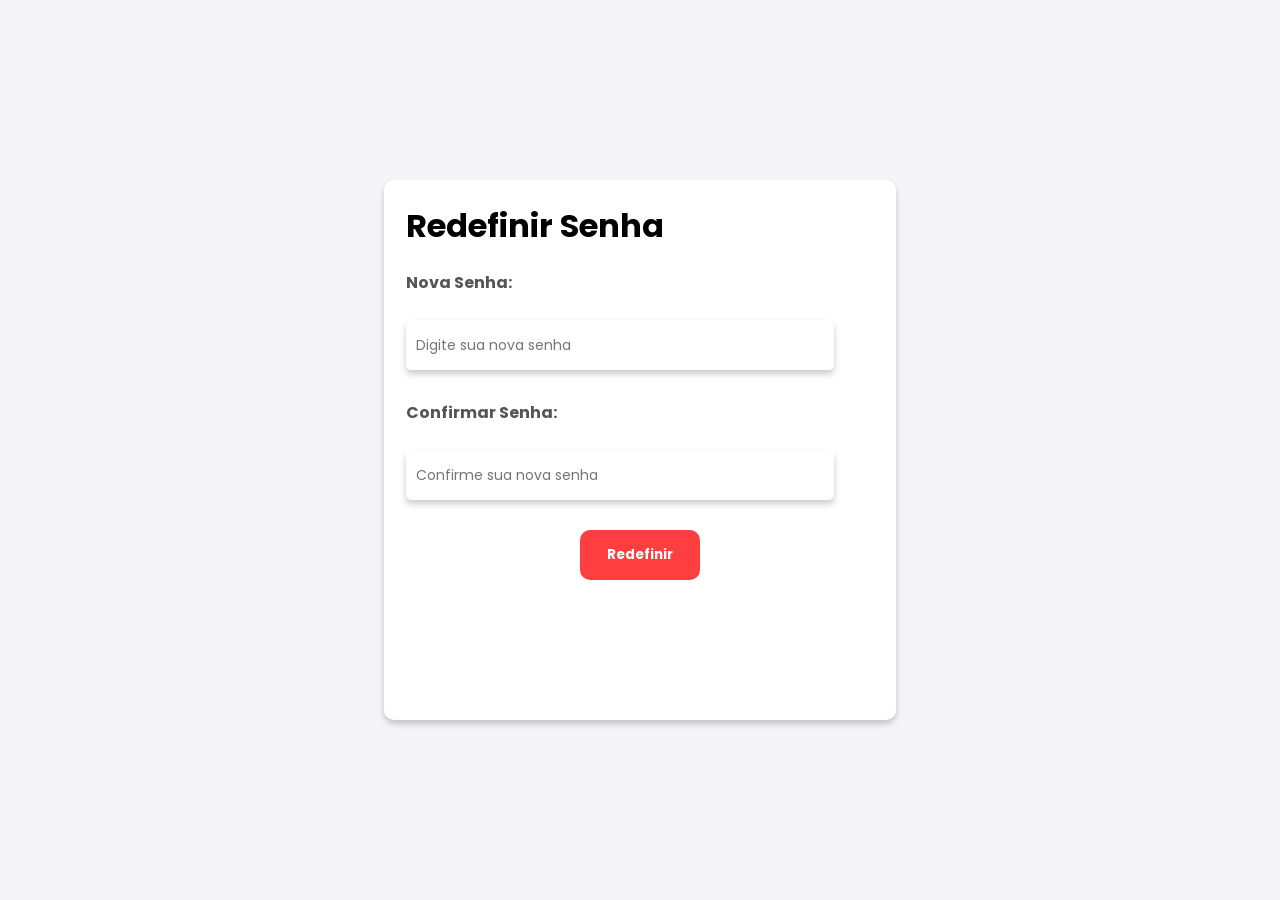
<file: redefinirSenha/index.html>
<!DOCTYPE html>
<html lang="pt-br">
<head>
    <meta charset="UTF-8">
    <meta name="viewport" content="width=device-width, initial-scale=1.0">
    <title>Redefinir Senha</title>
    <link rel="stylesheet" href="style.css">
</head>
<body>
    
    <form id="resetPasswordForm">
        <h1>Redefinir Senha</h1>
        <input type="hidden" id="token" value="">
        <label for="novaSenha">Nova Senha:</label>
        <input type="password" id="novaSenha" placeholder="Digite sua nova senha">
        <label for="confirmarSenha">Confirmar Senha:</label>
        <input type="password" id="confirmarSenha" placeholder="Confirme sua nova senha">
        <button type="button" onclick="redefinirSenha()">Redefinir</button>
    </form>

    <script>
        async function redefinirSenha() {
            const token = new URLSearchParams(window.location.search).get('token');
            const novaSenha = document.getElementById("novaSenha").value.trim();
            const confirmarSenha = document.getElementById("confirmarSenha").value.trim();

            if (!novaSenha || !confirmarSenha) {
                alert("Preencha todos os campos.");
                return;
            }

            if (novaSenha !== confirmarSenha) {
                alert("As senhas não coincidem.");
                return;
            }

            try {
                const response = await fetch('http://localhost:3000/redefinir-senha', {
                    method: 'POST',
                    headers: { 'Content-Type': 'application/json' },
                    body: JSON.stringify({ token, novaSenha }),
                });

                const result = await response.json();

                if (response.ok) {
                    alert("Senha redefinida com sucesso!");
                    window.location.href = "index.html";
                } else {
                    alert(result.error || "Erro ao redefinir a senha.");
                }
            } catch (error) {
                console.error("Erro ao conectar com o servidor:", error);
                alert("Erro ao conectar com o servidor.");
            }
        }
    </script>
</body>
</html>
</file>
<file: redefinirSenha/style.css>
@import url('https://fonts.googleapis.com/css2?family=Poppins:ital,wght@0,100;0,200;0,300;0,400;0,500;0,600;0,700;0,800;0,900;1,100;1,200;1,300;1,400;1,500;1,600;1,700;1,800;1,900&display=swap');

* {
    font-family: "Poppins", sans-serif;
    margin: 0;
    padding: 0;
    box-sizing: border-box;
}

/* ===================== Estilo do Body ===================== */
body {
    background-color: #f5f5f7;
    display: flex;
    justify-content: center;
    align-items: center;
    flex-direction: column;
    height: 100vh;
}

/* ===================== Estilo do Reset Password ===================== */

#resetPasswordForm {
    display: flex;
    flex-direction: column;
    background-color: white;
    padding: 20px;
    border-radius: 10px;
    transition: all 0.5s ease;
    box-shadow: 0 4px 6px rgba(0, 0, 0, 0.2);
    width: 40%;
    height: 60%;
    gap: 20px;
    border: 2px solid transparent;
}

#resetPasswordForm:hover {
    border: 2px solid red;
}

#reset-password {
    display: flex;
    flex-direction: row;
    background-color: white;
    padding: 20px;
    border-radius: 10px;
    transition: all 0.5s ease;
    box-shadow: 0 4px 6px rgba(0, 0, 0, 0.2);
    width: 80%;
    height: 75%;
    gap: 20px;
    border: 2px solid transparent;
}

#reset-password:hover {
    border: 2px solid red;
}

#header h1 {
    display: flex;
    justify-content: center;
    align-items: center;
    font-size: 20px;
    margin-bottom: 20px;
    width: 100%;
    background-color: red;
    color: white;
    height: 80px;
    border-radius: 15px;
    text-transform: uppercase;
}

#reset-password-left {
    display: flex;
    flex-direction: column;
    width: 55%;
}

input {
    height: 50px;
    width: calc(100% - 40px);
    margin-bottom: 10px;
    transition: all 0.3s ease;
    box-shadow: 0 4px 6px rgba(0, 0, 0, 0.2);
    border-radius: 5px;
    padding: 8px;
    padding-right: 20px;
    border: 2px solid white;
    font-size: 14px;
}

input:focus {
    box-shadow: 0 6px 10px rgba(255, 0, 0, 0.3);
    outline: none;
    border: 2px solid red;
    transform: scale(1.01);
}

label {
    display: block;
    margin-bottom: 5px;
    font-weight: bold;
    color: #555;
}

.password-container {
    display: flex;
    align-items: center;
    position: relative;
    margin-bottom: 10px;
}

.toggle-password {
    background: none;
    border: none;
    cursor: pointer;
    position: absolute;
    right: 10px;
    top: 50%;
    transform: translateY(-50%);
}

#reset-password-button {
    display: flex;
    align-items: center;
    justify-content: center;
    margin-top: 10px;
}

button {
    height: 50px;
    width: 120px;
    border-radius: 10px;
    background-color: rgb(255, 63, 63);
    color: white;
    font-weight: bold;
    cursor: pointer;
    transition: all 0.3s ease;
    border: none;
    display: flex;
    align-items: center;
    justify-content: center;
    margin: 0 auto;
}

button:hover {
    background-color: red;
    transform: scale(1.05);
}


#reset-password-right {
    width: 50%;
}

#reset-password-right img {
    padding-left: 50px;
    width: 90%;
    height: 100%;
    object-fit: cover;
    border-radius: 10px;
}
</file>
<file: redefinirSenha/redefinir-senha.css>
@import url('https://fonts.googleapis.com/css2?family=Poppins:ital,wght@0,100;0,200;0,300;0,400;0,500;0,600;0,700;0,800;0,900;1,100;1,200;1,300;1,400;1,500;1,600;1,700;1,800;1,900&display=swap');

* {
    font-family: "Poppins", sans-serif;
    margin: 0;
    padding: 0;
    box-sizing: border-box;
}

/* ===================== Estilo do Body ===================== */
body {
    background-color: #f5f5f7;
    display: flex;
    justify-content: center;
    align-items: center;
    flex-direction: column;
    height: 100vh;
}

/* ===================== Estilo do Reset Password ===================== */

#resetPasswordForm {
    display: flex;
    flex-direction: column;
    background-color: white;
    padding: 20px;
    border-radius: 10px;
    transition: all 0.5s ease;
    box-shadow: 0 4px 6px rgba(0, 0, 0, 0.2);
    width: 40%;
    height: 60%;
    gap: 20px;
    border: 2px solid transparent;
}

#resetPasswordForm:hover {
    border: 2px solid red;
}

#reset-password {
    display: flex;
    flex-direction: row;
    background-color: white;
    padding: 20px;
    border-radius: 10px;
    transition: all 0.5s ease;
    box-shadow: 0 4px 6px rgba(0, 0, 0, 0.2);
    width: 80%;
    height: 75%;
    gap: 20px;
    border: 2px solid transparent;
}

#reset-password:hover {
    border: 2px solid red;
}

#header h1 {
    display: flex;
    justify-content: center;
    align-items: center;
    font-size: 20px;
    margin-bottom: 20px;
    width: 100%;
    background-color: red;
    color: white;
    height: 80px;
    border-radius: 15px;
    text-transform: uppercase;
}

#reset-password-left {
    display: flex;
    flex-direction: column;
    width: 55%;
}

input {
    height: 50px;
    width: calc(100% - 40px);
    margin-bottom: 10px;
    transition: all 0.3s ease;
    box-shadow: 0 4px 6px rgba(0, 0, 0, 0.2);
    border-radius: 5px;
    padding: 8px;
    padding-right: 20px;
    border: 2px solid white;
    font-size: 14px;
}

input:focus {
    box-shadow: 0 6px 10px rgba(255, 0, 0, 0.3);
    outline: none;
    border: 2px solid red;
    transform: scale(1.01);
}

label {
    display: block;
    margin-bottom: 5px;
    font-weight: bold;
    color: #555;
}

.password-container {
    display: flex;
    align-items: center;
    position: relative;
    margin-bottom: 10px;
}

.toggle-password {
    background: none;
    border: none;
    cursor: pointer;
    position: absolute;
    right: 10px;
    top: 50%;
    transform: translateY(-50%);
}

#reset-password-button {
    display: flex;
    align-items: center;
    justify-content: center;
    margin-top: 10px;
}

button {
    height: 50px;
    width: 120px;
    border-radius: 10px;
    background-color: rgb(255, 63, 63);
    color: white;
    font-weight: bold;
    cursor: pointer;
    transition: all 0.3s ease;
    border: none;
    display: flex;
    align-items: center;
    justify-content: center;
    margin: 0 auto;
}

button:hover {
    background-color: red;
    transform: scale(1.05);
}


#reset-password-right {
    width: 50%;
}

#reset-password-right img {
    padding-left: 50px;
    width: 90%;
    height: 100%;
    object-fit: cover;
    border-radius: 10px;
}
</file>
